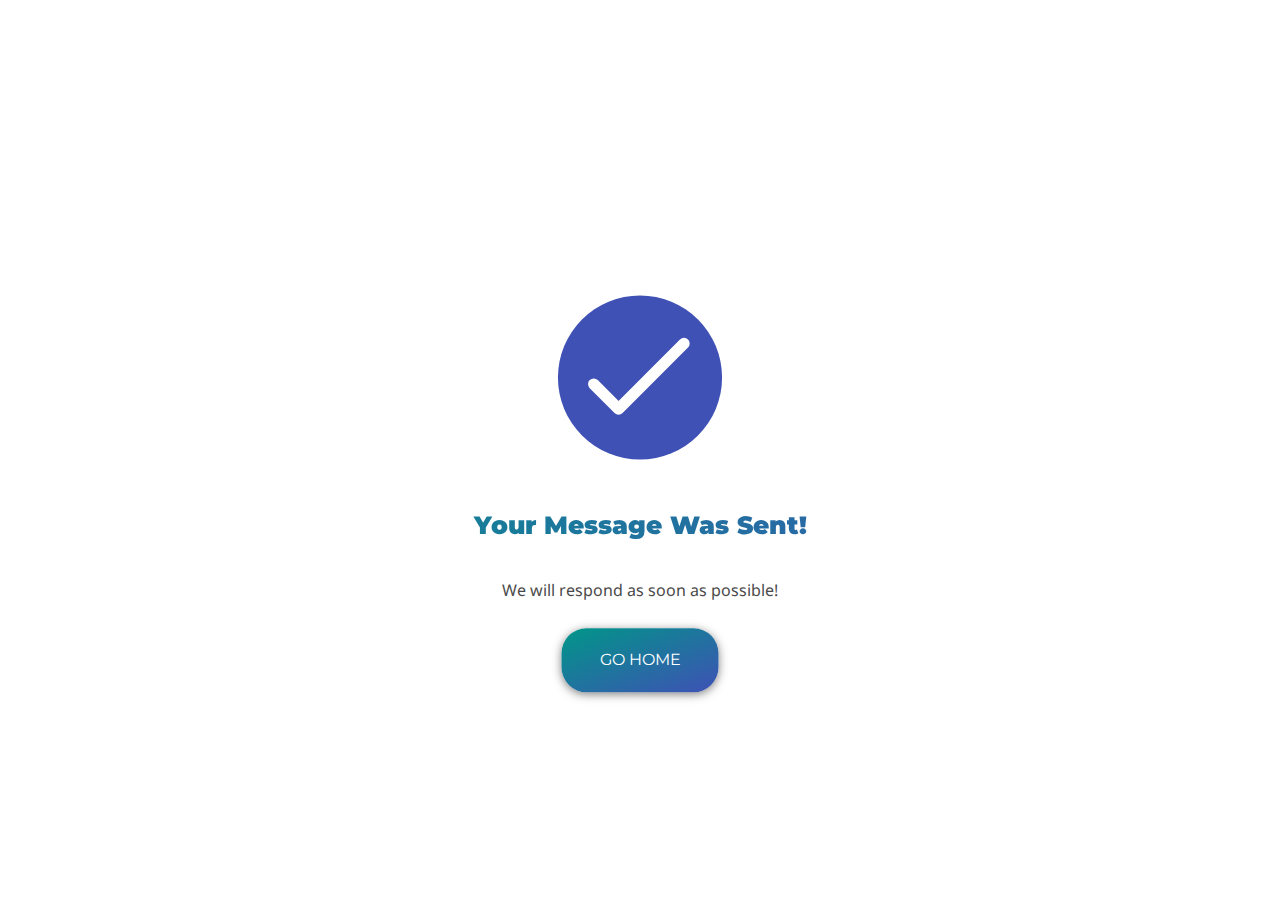
<file: src/success-message.html>
<!DOCTYPE html>
<html lang="pt-BR">
<head>
	<title>Success - Your Message Was Sent!</title>
	<meta charset="utf-8">
	<meta name="viewport" content="width=device-width, initial-scale=1, shrink-to-fit=no">
	<link rel="shortcut icon" href="img/logo/logo-1.png" />
	<!----------------------------- Bootstrap -------------------------------->
	<link rel="stylesheet" type="text/css" href="css/bootstrap.min.css">
	<!---------------------------- FontAwesome ------------------------------->
	<link rel="stylesheet" href="https://use.fontawesome.com/releases/v5.5.0/css/all.css" integrity="sha384-B4dIYHKNBt8Bc12p+WXckhzcICo0wtJAoU8YZTY5qE0Id1GSseTk6S+L3BlXeVIU" crossorigin="anonymous">
	<!-------------------------- Reset Bootstrap ----------------------------->
	<link rel="stylesheet" type="text/css" href="css/success-message.css">
	<link rel="stylesheet" type="text/css" href="css/elements-html.css">
	<link rel="stylesheet" type="text/css" href="css/structures-html.css">
	<link rel="stylesheet" type="text/css" href="css/responsives.css">
	<!------------------------------- Fonts ---------------------------------->
	<link href="https://fonts.googleapis.com/css?family=Montserrat:900" rel="stylesheet">
	<link href="https://fonts.googleapis.com/css?family=Noto+Sans:700" rel="stylesheet">
	<link href="https://fonts.googleapis.com/css?family=Lato:300" rel="stylesheet">
</head>
<body>
	<div class="container">
		<div class="success-message">
		    <svg viewBox="0 0 76 76" class="success-message__icon icon-checkmark oh">
		        <circle cx="38" cy="38" r="36"/>
		        <path fill="none" stroke="#FFFFFF" stroke-width="5" stroke-linecap="round" stroke-linejoin="round" stroke-miterlimit="10" d="M17.7,40.9l10.9,10.9l28.7-28.7"/>
		    </svg>
		    <h2 class="success-message__title text-color">Your Message Was Sent!</h2>
		    <div class="success-message__content">
		        <p>We will respond as soon as possible!</p>
		    	<a class="button-2" href="index.html">Go Home</a>
		    </div>
		</div>
	</div>

	






















	<!---------------------------- Jquery ------------------------------->
	<script type="text/javascript" src="js/jquery.min.js"></script>
	<!---------------------------- Bootstrap ---------------------------->
	<script type="text/javascript" src="js/bootstrap.min.js"></script>
	<script type="text/javascript" src="js/animation-success.js"></script>
</body>


</html>
</file>
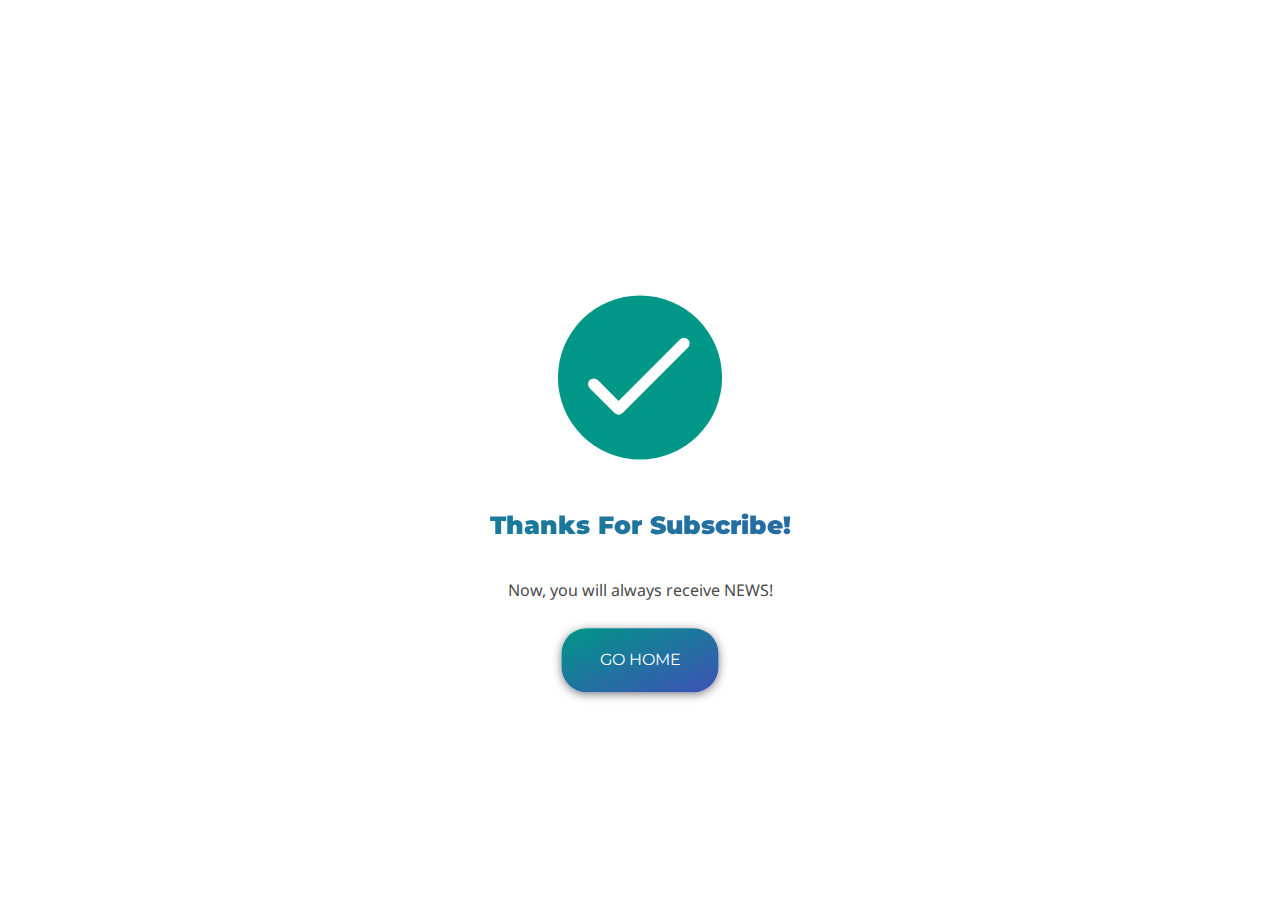
<file: src/success-subscribe.html>
<!DOCTYPE html>
<html lang="pt-BR">
<head>
	<title>Success - Your Message Was Sent!</title>
	<meta charset="utf-8">
	<meta name="viewport" content="width=device-width, initial-scale=1, shrink-to-fit=no">
	<link rel="shortcut icon" href="img/logo/logo-1.png" />
	<!----------------------------- Bootstrap -------------------------------->
	<link rel="stylesheet" type="text/css" href="css/bootstrap.min.css">
	<!---------------------------- FontAwesome ------------------------------->
	<link rel="stylesheet" href="https://use.fontawesome.com/releases/v5.5.0/css/all.css" integrity="sha384-B4dIYHKNBt8Bc12p+WXckhzcICo0wtJAoU8YZTY5qE0Id1GSseTk6S+L3BlXeVIU" crossorigin="anonymous">
	<!-------------------------- Reset Bootstrap ----------------------------->
	<link rel="stylesheet" type="text/css" href="css/success-message.css">
	<link rel="stylesheet" type="text/css" href="css/elements-html.css">
	<link rel="stylesheet" type="text/css" href="css/structures-html.css">
	<link rel="stylesheet" type="text/css" href="css/responsives.css">
	<!------------------------------- Fonts ---------------------------------->
	<link href="https://fonts.googleapis.com/css?family=Montserrat:900" rel="stylesheet">
	<link href="https://fonts.googleapis.com/css?family=Noto+Sans:700" rel="stylesheet">
	<link href="https://fonts.googleapis.com/css?family=Lato:300" rel="stylesheet">

	<style type="text/css">
		.icon-checkmark circle {
			fill: #009688;
		}
	</style>
</head>
<body>
	<div class="container">
		<div class="success-message">
		    <svg viewBox="0 0 76 76" class="success-message__icon icon-checkmark oh">
		        <circle cx="38" cy="38" r="36"/>
		        <path fill="none" stroke="#FFFFFF" stroke-width="5" stroke-linecap="round" stroke-linejoin="round" stroke-miterlimit="10" d="M17.7,40.9l10.9,10.9l28.7-28.7"/>
		    </svg>
		    <h2 class="success-message__title text-color">Thanks For Subscribe!</h2>
		    <div class="success-message__content">
		        <p>Now, you will always receive NEWS!</p>
		    	<a class="button-2" href="index.html">Go Home</a>
		    </div>
		</div>
	</div>

	






















	<!---------------------------- Jquery ------------------------------->
	<script type="text/javascript" src="js/jquery.min.js"></script>
	<!---------------------------- Bootstrap ---------------------------->
	<script type="text/javascript" src="js/bootstrap.min.js"></script>
	<script type="text/javascript" src="js/animation-success.js"></script>
</body>


</html>
</file>
<file: src/css/success-message.css>
/*----------------------------------- Succes Message ------------------------------------*/


/*--------------------- Body ---------------------*/
html,
body {
  height: 100%;
}

body {
  align-items: center;
  background-color: #fff;
  display: flex;
  justify-content: center;
}
/*--------------------- Body ---------------------*/

/*--------------------- Success ---------------------*/

.success-message {
  text-align: center;
  width: 100%;
  position: absolute;
  top: 50%;
  left: 50%;
  transform: translate(-50%, -50%);
}

.success-message__icon {
  max-width: 250px;
  padding: 3%;
}

.success-message__title {
	font-size: 25px;
  color: #3f51b5;
  transform: translateY(25px);
  opacity: 0;
  transition: all 600ms ease;
}
.active .success-message__title {
  transform: translateY(0);
  opacity: 1;
}

.success-message__content {
  color: #B8BABB;
  transform: translateY(25px);
  opacity: 0;
  transition: all 600ms ease;
  transition-delay: 150ms;
}
.active .success-message__content {
  transform: translateY(0);
  opacity: 1;
}

.icon-checkmark circle {
  fill: #3f51b5;
  transform-origin: 50% 50%;
  transform: scale(0);
  transition: transform 600ms cubic-bezier(0.22, 0.96, 0.38, 0.98);
}
.icon-checkmark path {
  transition: stroke-dashoffset 350ms ease;
  transition-delay: 100ms;
}
.active .icon-checkmark circle {
  transform: scale(1);
}
.success-message__content p {
	padding: 30px;
}
.success-message__content .button-2 {
	position: absolute;
	/*top: 50%;*/
	left: 50%;
	transform: translate(-50%,-30%);
	border-radius: 25px;
	padding: 20px 38px; 
	text-decoration: none;
	text-transform: uppercase;
	box-shadow: 0px 2px 10px rgba(0, 0, 0, 0.5);
	transition: all .2s ease-in-out;
}
.success-message__content .button-2:hover {
	transform: translate(-50%,-50%);
}
.oh {
	transition: all 0.1s linear;
	-webkit-animation: scale 2s linear infinite;
	animation: scale 2s linear infinite;
	z-index: 2;
}
/*--------------------- Success ---------------------*/

/*----------- Animation ------------*/

@-webkit-keyframes scale {
  0%, 100% {
    -webkit-transform: scale(1.3,1.3);
            transform: scale(1.3,1.3);
  }
  20% {
    -webkit-transform: scale(1.06,1.06);
            transform: scale(1.06,1.06);
  }
  40% {
    -webkit-transform: scale(1.12,1.12);
            transform: scale(1.12,1.12);
  }
  60% {
    -webkit-transform: scale(1.18,1.18);
            transform: scale(1.18,1.18);
  }
  80% {
    -webkit-transform: scale(1.24,1.24);
            transform: scale(1.24,1.24);
  }
}
@keyframes scale {
  0%, 100% {
    -webkit-transform: scale(1.3,1.3);
            transform: scale(1.3,1.3);
  }
  20% {
    -webkit-transform: scale(1.06,1.06);
            transform: scale(1.06,1.06);
  }
  40% {
    -webkit-transform: scale(1.12,1.12);
            transform: scale(1.12,1.12);
  }
  60% {
    -webkit-transform: scale(1.18,1.18);
            transform: scale(1.18,1.18);
  }
  80% {
    -webkit-transform: scale(1.24,1.24);
            transform: scale(1.24,1.24);
  }
}
/*----------- Animation ------------*/
/*----------------------------------- Succes Message ------------------------------------*/
</file>
<file: src/css/elements-html.css>
/*----------------------------------- Elements ------------------------------------*/


/*------------------------------------ Titles ------------------------------------*/

h1, h2, h3, h4, h5, h6 {
	font-family: 'Montserrat', sans-serif;
	font-weight: 900;
}
h1 {
	color: #fff;
	font-size: 100px;
}

/*------------------------------------ Titles ------------------------------------*/

/*------------------------------- Links and Buttons ------------------------------*/
a, button {
	font-family: 'Montserrat', sans-serif;
}
/*--- Button Without Background ---*/
.button-1 {
	text-decoration: none;
	outline: none;
	border: none;
	border-radius: 25px;
	padding: 20px 50px; 
	text-decoration: none;
	text-transform: uppercase;
	box-shadow: 0px 2px 10px rgba(0, 0, 0, 0.5);
	transition: all .2s ease-in-out;
	background: -webkit-linear-gradient(left, #009688, #3f51b5) !important;
	-webkit-background-clip: text !important;
	-webkit-text-fill-color: transparent !important;
	background: -moz-linear-gradient(left, #009688, #3f51b5) !important;
	-moz-background-clip: text !important;
	-moz-text-fill-color: transparent !important;
	border: 3px solid transparent;
	-moz-border-image: -moz-linear-gradient(to bottom right, #009688, #3f51b5);
	-webkit-border-image: -webkit-linear-gradient(to bottom right, #009688, #3f51b5);
	border-image: linear-gradient(to bottom right, #009688, #3f51b5);
	border-image-slice: 1;
	background: transparent;
}

.button-1:hover {
	text-decoration: none;
	outline: none;
	background: linear-gradient(to bottom right, #009688, #3f51b5) !important;
	-webkit-text-fill-color: #fff !important;
	-moz-text-fill-color: #fff !important;
	box-shadow: 5px 5px 30px 5px #636363;
	outline: none;
	resize: none;
}
/*--- Button With Background ---*/
.button-2 {
	text-decoration: none;
	outline: none;
	border: none;
	border-radius: 25px;
	padding: 18px 50px; 
	text-decoration: none;
	text-transform: uppercase;
	transition: all .2s ease-in-out;
	background: linear-gradient(to bottom right, #009688, #3f51b5) !important;
	-webkit-text-fill-color: #fff !important;
	-moz-text-fill-color: #fff !important;
}
.button-2:hover {
	border:none;
	background: transparent;
	box-shadow: none;
	outline: none;
	resize: none;
	box-shadow: 0px 2px 10px rgba(0, 0, 0, 0.5);
}

.button-3 {
	text-decoration: none;
	outline: none;
	border: none;
	border-radius: 25px;
	padding: 15px 40px; 
	text-decoration: none;
	text-transform: uppercase;
	transition: all .2s ease-in-out;
	color: #fff;
	border: 3px solid #fff;
	background: transparent;
}

.button-3:hover {
	text-decoration: none;
	outline: none;
	resize: none;
	background: #fff;
	border: 3px solid #fff;
	border-radius: 25px;
	box-shadow: 0px 2px 10px rgba(0, 0, 0, 0.5);
}
/*------------------------------- Links and Buttons ------------------------------*/

/*---------------------------------- Paragraphs ----------------------------------*/
p, small {
	font-family: 'Noto Sans', sans-serif;
	color: #4a4a4a;
}
time {
	font-family: 'Lato', sans-serif;
}
/*---------------------------------- Paragraphs ----------------------------------*/

/*-------------------------------------- hr --------------------------------------*/
.hr {
	border: 0;
	height: 2px;
	background: #333;
	background-image: -webkit-linear-gradient(left, #009688, #3f51b5);
	background-image: -moz-linear-gradient(left, #009688, #3f51b5);
	background-image: -ms-linear-gradient(left, #009688, #3f51b5);
	background-image: -o-linear-gradient(left, #009688, #3f51b5);
	/*width: 70%;*/
}
/*-------------------------------------- hr --------------------------------------*/

/*----------------------------------- Specials -----------------------------------*/
::selection {
    background-color: #00968896;
}
.logo i {
	font-size: 40px;
	text-align: center;
	color: #cecece;
	transition: .5s;
}
.logo i:hover {
	transform: scale(1.2) rotate(-45deg);
	background: -webkit-linear-gradient(left, #009688, #3f51b5) !important;
	-webkit-background-clip: text !important;
	-webkit-text-fill-color: transparent !important;
	background: -moz-linear-gradient(left, #009688, #3f51b5) !important;
	-moz-background-clip: text !important;
	-moz-text-fill-color: transparent !important;
}
.text-color {
	background: -webkit-linear-gradient(left, #009688, #3f51b5) !important;
	-webkit-background-clip: text !important;
	-webkit-text-fill-color: transparent !important;
	background: -moz-linear-gradient(left, #009688, #3f51b5) !important;
	-moz-background-clip: text !important;
	-moz-text-fill-color: transparent !important;
}
/*----------------------------------- Specials -----------------------------------*/

/*---------------------------------- Animations ----------------------------------*/
.zoom {
	animation:animatezoom 1s
}
@keyframes animatezoom {
	from {
		transform:scale(0)
	} 
	to {
		transform:scale(1)
	}
}
.preloader-logo {
	position: absolute;
	top: 40%;
	left: 45.5%;
	transform: translate(-50%,-50%);	
	z-index: 10;
	transition: all 0.1s linear;
	-webkit-animation: scale 2s linear infinite;
	animation: scale 2s linear infinite;
}
.preloader-logo.hidden-logo {
	display: hidden;
	opacity: 0;
	z-index: -10;
	transition-delay: 3.1s;
}
@-webkit-keyframes scale {
  0%, 100% {
    -webkit-transform: scale(1.1,1.1);
            transform: scale(1.1,1.1);
  }
  40% {
    -webkit-transform: scale(1.05,1.05);
            transform: scale(1.05,1.05);
  }
}
@keyframes scale {
  0%, 100% {
    -webkit-transform: scale(1.1,1.1);
            transform: scale(1.1,1.1);
  } 
  40% {
    -webkit-transform: scale(1.05,1.05);
            transform: scale(1.05,1.05);
  }
}
/*---------------------------------- Animations ----------------------------------*/

/*------------------------------ Separeted Sections ------------------------------*/
.logo-load {
	font-size: 120px;
	color: #fff;
	background: -webkit-linear-gradient(left, #009688, #3f51b5) !important;
	-webkit-background-clip: text !important;
	-webkit-text-fill-color: transparent !important;
	background: -moz-linear-gradient(left, #009688, #3f51b5) !important;
	-moz-background-clip: text !important;
	-moz-text-fill-color: transparent !important;
}
.logo-div-1 {
	margin: 0;
	padding: 0;
	width: 100%;
	background: #f1f1f161;
	text-align: center;
}
.logo-div-1 i {
	padding: 3%;
	font-size: 50px;
	background: -webkit-linear-gradient(left, #009688, #3f51b5) !important;
	-webkit-background-clip: text !important;
	-webkit-text-fill-color: transparent !important;
	background: -moz-linear-gradient(left, #009688, #3f51b5) !important;
	-moz-background-clip: text !important;
	-moz-text-fill-color: transparent !important;
	/*transform: rotate(180deg);*/
	transition: .5s;
}
.logo-div-2 {
	margin: 0;
	padding: 0;
	width: 100%;
	background: #f5f5f5;
	text-align: center;
}
.logo-div-2 i {
	padding: 3%;
	font-size: 50px;
	background: -webkit-linear-gradient(left, #009688, #3f51b5) !important;
	-webkit-background-clip: text !important;
	-webkit-text-fill-color: transparent !important;
	background: -moz-linear-gradient(left, #009688, #3f51b5) !important;
	-moz-background-clip: text !important;
	-moz-text-fill-color: transparent !important;
	/*transform: rotate(180deg);*/
	transition: .5s;
}
.logo-div-3 {
	margin: 0;
	padding: 0;
	/*width: 100%;*/
	height: 0;
	background: #f1f1f161;
	text-align: center;
	position: absolute;
	top: -3%;
	left: 50%;
	transform: translate(-50%,-50%);
}
.logo-div-3 i {
	font-size: 50px;
	background: -webkit-linear-gradient(left, #009688, #3f51b5) !important;
	-webkit-background-clip: text !important;
	-webkit-text-fill-color: transparent !important;
	background: -moz-linear-gradient(left, #009688, #3f51b5) !important;
	-moz-background-clip: text !important;
	-moz-text-fill-color: transparent !important;
	transform: rotate(90deg);
	transition: .5s;
}
.logo-div-1 i:hover {
	transform: scale(1.2) rotate(45deg);
}
.logo-div-2 i:hover {
	transform: scale(1.2) rotate(45deg);
}
.logo-div-3 i:hover {
	transform: scale(1.2) rotate(45deg);
}
/*------------------------------ Separeted Sections ------------------------------*/
</file>
<file: src/css/structures-html.css>
/*----------------------------------- Structures ------------------------------------*/


/*--------------------- Body ---------------------*/
html {
	background: #fff;
}
body {
	margin: 0;
	padding: 0;
}
/*--------------------- Body ---------------------*/

/*------------------- Preloader ------------------*/
.preloader {
	position: fixed;
	top: 0;
	left: 0;
	width: 100%;
	height: 100%;
	/*background: #e4f1ff;*/
	transition: 1s;
	z-index: 9;
}
.preloader:before {
	content: '';
	position: absolute;
	left: 0;
	width: 50%;
	height: 100%;
	background: #e4f1ff; 
	transition: 1s;
}
.preloader.complete:before {
	left: -50%;
	transition-delay: 3s;
}
.preloader:after {
	content: '';
	position: absolute;
	right: 0;
	width: 50%;
	height: 100%;
	background: #e4f1ff; 
	transition: 1s;

}
.preloader.complete:after {
	right: -50%;
	transition-delay: 3s;
}
.preloader.hidden-preloader {
	z-index: -9;
	transition-delay: 4s;
}
/*------------------- Preloader ------------------*/

/*-------------------- Header --------------------*/
header {
	margin: 0;
	padding: 0;
	width: 100%;
	height: 110vh;
	background: linear-gradient(rgba(0, 0, 0, 0.4), rgba(0, 0, 0, 0.4)), url("../img/bg/bg-3.jpg");
	background-attachment: fixed;
	background-position: center;
	background-size: cover;
	text-align: center;
}
header i {
	position: absolute;
	top: 50%;
	left: 50%;
	transform: translate(-50%,-50%);
	font-size: 200px;
	opacity: .5;
	z-index: -1;
	background: -webkit-linear-gradient(left, #009688, #3f51b5) !important;
	-webkit-background-clip: text !important;
	-webkit-text-fill-color: transparent !important;
	background: -moz-linear-gradient(left, #009688, #3f51b5) !important;
	-moz-background-clip: text !important;
	-moz-text-fill-color: transparent !important;
}
.header-intro {
	position: relative;
	padding-top: 25%;
	z-index: 1;
}
.header-intro hr {
	width: 60%;
}
.header-intro p {
	color: #cecece;
	margin-bottom: 5%;
}
.header-intro a {
	margin: 1%;
	text-decoration: none;
}
/*-------------------- Header --------------------*/

/*-------------------- Navbar --------------------*/
.sidebar {
	position: fixed;
	top: 0;
	left: -50%;
	width: 50%;
	height: 100%;
	background: #fff;
	transition: .7s;
	z-index: 5;
	text-align: left;
}
.sidebar.active {
	left: 0;
	box-shadow: 0px 0px 80px 5px #525252;
}
.toggle {
	position: absolute;
	top: 50%;
	right: -40px;
	transform: translateY(-50%);
	width: 60px;
	height: 60px;
	background: -webkit-linear-gradient(left, #009688, #3f51b5) !important;
	background: -moz-linear-gradient(left, #009688, #3f51b5) !important;
	border-radius: 50%;
	cursor: pointer;
	display: flex;
	justify-content: center;
	align-items: center;
}
.toggle:before {
	content: '';
	position: relative;
	left: -3px;
	width: 20px;
	height: 20px;
	border-top: 6px solid #fff;
	border-right: 6px solid #fff;
	transform: rotate(45deg);
	transition: .7s;
}
.sidebar.active .toggle:before {
	transform: rotate(585deg);
	left: 3px;
}
.sidebar ul {
	margin: 0;
	padding: 0;
	transition: .7s;
	padding: 60px;
	text-align: left;
	transform: translateX(-100%);
}
.sidebar.active ul {
	transform: translateX(0);
	transition-delay: 0.3s;
}
.sidebar ul li {
	list-style: none;
}
.sidebar ul li a {
	position: relative;
	display: inline-block;	
	font-size: 30px;
	text-decoration: none;
	padding: 0 20px;
	background: -webkit-linear-gradient(left, #009688, #3f51b5) !important;
	-webkit-background-clip: text !important;
	-webkit-text-fill-color: transparent !important;
	background: -moz-linear-gradient(left, #009688, #3f51b5) !important;
	-moz-background-clip: text !important;
	-moz-text-fill-color: transparent !important;
	transition: .7s;
	/*text-shadow: 5px 5px 10px rgba(0,0,0,.2);*/
}
.sidebar ul li a:hover {
	transform: translateX(10px);
	letter-spacing: 5px;
}
.sidebar i {
	position: absolute;
	top: 50%;
	left: 50%;
	transform: translate(-50%,-50%);
	font-size: 400px;
	opacity: .3;
	z-index: -1;
	background: -webkit-linear-gradient(left, #009688, #3f51b5) !important;
	-webkit-background-clip: text !important;
	-webkit-text-fill-color: transparent !important;
	background: -moz-linear-gradient(left, #009688, #3f51b5) !important;
	-moz-background-clip: text !important;
	-moz-text-fill-color: transparent !important;
}
/*-------------------- Navbar --------------------*/

/*--------------------- About --------------------*/
.about {
	margin: 0;
	padding: 0;
	width: 100%;
	height: auto;
	background: #fff;
}
.about-text {
	padding-top: 10%;
	padding-bottom: 10%;
}
.about-text p {
	text-align: justify;
}
.about-img {
	padding-top: 10%;
	padding-bottom: 10%;
}
.about img {
	width: 100%;
}
.about-bg-logo-1 {
	position: absolute;
	top: 30%;
	left: 10%;
	transform: translate(-50%,-50%) rotate(15deg);
}
.about-bg-logo-2 {
	position: absolute;
	top: 45%;
	left: 55%;
	transform: translate(-50%,-50%) rotate(-30deg);
}
.about-bg-logo-3 {
	position: absolute;
	top: 80%;
	left: 75%;
	transform: translate(-50%,-50%) rotate(155deg);
}
.about-bg-logo-4 {
	position: absolute;
	top: 70%;
	left: 20%;
	transform: translate(-50%,-50%) rotate(-150deg);
}
.about-bg-logo-5 {
	position: absolute;
	top: 85%;
	left: 45%;
	transform: translate(-50%,-50%) rotate(225deg);
}
.about-bg-logo-6 {
	position: absolute;
	top: 25%;
	left: 75%;
	transform: translate(-50%,-50%) rotate(50deg);
}
.about i {
	font-size: 100px;
	opacity: .3;
	z-index: -1;
	background: -webkit-linear-gradient(left, #009688, #3f51b5) !important;
	-webkit-background-clip: text !important;
	-webkit-text-fill-color: transparent !important;
	background: -moz-linear-gradient(left, #009688, #3f51b5) !important;
	-moz-background-clip: text !important;
	-moz-text-fill-color: transparent !important;
}
/*--------------------- About --------------------*/

/*-------------------- Services -------------------*/
.services {
	position: relative;
	margin: 0;
	padding: 0;
	width: 100%;
	height: auto;
	background: #f6fbff;
	text-align: center;
}
.services-title {
	padding-top: 10%;
	padding-bottom: 10%;
}
.services hr {
	width: 40%;
}
.services .card hr {
	width: 70%;
}
.services .card {
	min-width: 18rem;
	margin: 1%;
	border-radius: 0px;
	border: 0px;
	box-shadow: 10px 10px 30px 5px #cecece; 
	transition: .5s;
}
.services .card:hover {
	box-shadow: none; 
}
.services .card p {
	color: #636363;
	text-align: center;
	font-size: 13px;
}
.services .card h5 {
	padding-top: 3%;
}
.services i {
	font-size: 50px;
	background: -webkit-linear-gradient(left, #009688, #3f51b5) !important;
	-webkit-background-clip: text !important;
	-webkit-text-fill-color: transparent !important;
	background: -moz-linear-gradient(left, #009688, #3f51b5) !important;
	-moz-background-clip: text !important;
	-moz-text-fill-color: transparent !important;
}
.services i:nth-child(1) {
	padding-right: 3%;
}
.services i:nth-child(2) {
	padding-left: 3%;
	transform: rotateY(180deg);
}

/*-------------------- Services -------------------*/

/*-------------------- Graphics -------------------*/
.graphics {
	margin: 0;
	padding: 0;
	width: 100%;
	height: auto;
	background: linear-gradient(#00968885, #3f51b58c), url("../img/bg/bg-2.jpg");
	background-attachment: fixed;
	background-position: center;
	background-size: cover;
	text-align: center;
	color: #fff;
}
.graphics .container {
	padding-top: 5%;
	padding-bottom: 5%;
}
.graphics i {
	font-size: 60px;
	padding: 1%;
}
.graphics p {
	font-family: 'Montserrat', sans-serif;
	font-size: 25px;
	font-weight: 900;
	color: #fff;
}
.graphics h3 {
	letter-spacing: 3px;
	font-size: 18px;
}
/*-------------------- Graphics -------------------*/

/*------------------- Veterinary ------------------*/
.veterinary {
	margin: 0;
	padding: 0;
	width: 100%;
	height: auto;
	background: #f5f5f5;
	text-align: center;	
}
.veterinary .container {
	padding-bottom: 10%;
}
.veterinary hr {
	width: 40%;
}
.veterinary img {
	width: 150%;
	position: absolute;
	top: 100%;
	left: 50%;
	transform: translate(-50%,-50%);
	opacity: .7;
	z-index: 0;
}
.veterinary-title {
	padding-top: 10%;
	padding-bottom: 10%;
}
.veterinary .card {
	width: auto;
	height: auto;
	margin: 3%;
	border: none;
	border-radius: 0;
	box-shadow: 10px 10px 30px 5px #cecece; 
	z-index: 1;
	transition: .5s;
}
.veterinary .card:hover {
	box-shadow: none;
}
.veterinary p {
	font-size: 13px;
	padding-top: 10px;
}
.veterinary .button-2 {
	text-decoration: none;
	box-shadow: none;
	transition: .5s;
	padding: 15px 20px; 
	font-size: 15px;
}
.veterinary .button-2:hover {
	box-shadow: 10px 10px 30px 5px #cecece; 
}
/*------------------- Veterinary ------------------*/

/*------------------ Testimonials -----------------*/
.testimonials {
	margin: 0;
	padding: 0;
	width: 100%;
	height:auto;
	background: #f5f5f5;
	text-align: center;	
}
.testimonials .container {
	padding-top: 5%;
	padding-bottom: 5%;
}
.testimonials hr {
	width: 40%;
}
.testimonials img {
	width: 200px;
	border-radius: 50%;
}
.testimonials i {
	background: -webkit-linear-gradient(left, #009688, #3f51b5) !important;
	-webkit-background-clip: text !important;
	-webkit-text-fill-color: transparent !important;
	background: -moz-linear-gradient(left, #009688, #3f51b5) !important;
	-moz-background-clip: text !important;
	-moz-text-fill-color: transparent !important;
}

.quote {
	font-size: 30px;
	background: -webkit-linear-gradient(left, #009688, #3f51b5) !important;
	-webkit-background-clip: text !important;
	-webkit-text-fill-color: transparent !important;
	background: -moz-linear-gradient(left, #009688, #3f51b5) !important;
	-moz-background-clip: text !important;
	-moz-text-fill-color: transparent !important;
}

.slideshow-container {
	position: relative;
	padding: 5%;
}
.slideshow-container p {
	font-size: 20px;
	text-align: center;
	color: #888;
}
.slideshow-container small {
	font-weight: 900;
	font-size: 20px;
	background: -webkit-linear-gradient(left, #009688, #3f51b5) !important;
	-webkit-background-clip: text !important;
	-webkit-text-fill-color: transparent !important;
	background: -moz-linear-gradient(left, #009688, #3f51b5) !important;
	-moz-background-clip: text !important;
	-moz-text-fill-color: transparent !important;
}
.mySlides {
	display: none;
	padding: 0px;
	text-align: center;
}

.prev, .next {
	cursor: pointer;
	position: absolute;
	top: 50%;
	margin-top: -30px;
	padding: 16px;
	font-size: 40px;
	border-radius: 0 3px 3px 0;
	user-select: none;
	transition: .5s;
}

.prev {
	position: absolute;
	left: 0;
}
.next {
	position: absolute;
	right: 0;
}

.prev:hover, .next:hover {
	transform: scale(1.5);
}
.dot-container {
    text-align: center;
    padding: 5%;
}
.dot {
	cursor: pointer;
	height: 20px;
	width: 20px;
	margin: 0 2px;
	background-color: #3f51b5;
	border-radius: 50%;
	display: inline-block;
	transition: background-color 0.6s ease;
}
.actived, .dot:hover {
	background-color: #009688;
}
/*------------------ Testimonials -----------------*/

/*------------------- Subscribe -------------------*/
.subscribe {
	margin: 0;
	padding: 0;
	width: 100%;
	height: auto;
	background: linear-gradient(#00968885, #3f51b58c), url("../img/bg/bg-7.jpg");
	background-attachment: fixed;
	background-position: center;
	background-size: cover;
	text-align: center;
	color: #fff;
}
.subscribe .container {
	padding-top: 5%;
	padding-bottom: 5%;
}
.subscribe h2 {
	padding: 30px;
}
.subscribe input {
	position: relative;
	font-family: 'Noto Sans', sans-serif;
	outline: none;
	resize: none;
	border: none;
	border-radius: 25px;
	padding: 20px 35px; 
	width: 50%;
	transition: all .2s ease-in-out;
}
.subscribe input:focus {
	outline: none;
	resize: none;
	transform: translateY(-10%);
}
.subscribe input:hover {
	outline: none;
	resize: none;
	transform: translateY(-10%);
}
.subscribe .button-2 {
	border-radius: 25px;
	padding: 20px 50px; 
	text-decoration: none;
	text-transform: uppercase;
	box-shadow: none;
	transition: all .2s ease-in-out;
}
.subscribe .button-2:hover {
	outline: none;
	resize: none;
	transform: translateY(-10%);
}
/*------------------- Subscribe -------------------*/

/*---------------------- Blog ---------------------*/
.blog {
	margin: 0;
	padding: 0;
	width: 100%;
	height: auto;
	background: #f1f1f161;
	text-align: center;
}
.blog .container {
	padding-bottom: 10%;
}
.blog-title {
	padding-top: 10%;
	padding-bottom: 10%;
}
.blog hr {
	width: 40%;
}
.blog .card {
	width: 100%;
	margin: 3%;
	border-radius: 0;
	border: none;
	text-align: right;
	background: none;
	transition: .7s;
}
.blog .card-body {
	text-align: left;
}
.blog .card img {
	width: 100%;
	border-radius: 10px;
	transition: .3s;
}
.blog-link {
	font-family: 'Noto Sans', sans-serif;
	text-transform: uppercase;
	text-decoration: none;
	padding: 5%;
	color: #3f51b5;
	transition: .5s;
}
.blog-link:hover {
	text-decoration: none;
	background: -webkit-linear-gradient(left, #009688, #3f51b5) !important;
	-webkit-background-clip: text !important;
	-webkit-text-fill-color: transparent !important;
	background: -moz-linear-gradient(left, #009688, #3f51b5) !important;
	-moz-background-clip: text !important;
	-moz-text-fill-color: transparent !important;
}
.blog .card h5 {
	font-family: 'Noto Sans', sans-serif;
	font-size: 16px;
	margin-bottom: 10%;
	color: #262626;
	transition: .5s;
}
.blog .card time {
	font-weight: 500;
	margin: 3%;
	font-size: 15px;
}
.blog .card time a {
	font-family: 'Lato', sans-serif;
	text-decoration: none;
	font-weight: 900;
}
.blog .card time a:hover {
	background: -webkit-linear-gradient(left, #009688, #3f51b5) !important;
	-webkit-background-clip: text !important;
	-webkit-text-fill-color: transparent !important;
	background: -moz-linear-gradient(left, #009688, #3f51b5) !important;
	-moz-background-clip: text !important;
	-moz-text-fill-color: transparent !important;
}
.blog .card:hover {
	box-shadow: 10px 10px 30px 5px #cecece; 
	transform: translateY(-3%);
	background: #fff;
}
.blog .card:hover img {
	border-radius: 0;
}
.blog p {
	font-size: 12px;
}
/*---------------------- Blog ---------------------*/

/*--------------------- Contact -------------------*/
.contact {
	margin: 0;
	padding: 0;
	width: 100%;
	height: auto;
	background: #f1f1f161;
	text-align: center;
}
.contact .container {
	padding-bottom: 10%;
}
.contact hr {
	width: 40%;
}
.contact img {
	width: 80%;
	padding-top: 5%;
}
.contact form {
	text-align: left;
	font-family: 'Noto Sans', sans-serif;
}
.contact input {
	width: 100%;
	border: none;
	outline: none;
	resize: none;
	padding: 20px;
	border-radius: 25px;
	color: #262626;
	transition: .3s;
	font-size: 12px;
}
.contact input:hover {
	box-shadow: 5px 5px 30px 5px #cecece;
	transform: translateY(-10%);
}
.contact input:focus {
	box-shadow: 5px 5px 30px 5px #cecece;
	transform: translateY(-10%);
}
.contact label{
	font-size: 20px;
	background: -webkit-linear-gradient(left, #009688, #3f51b5) !important;
	-webkit-background-clip: text !important;
	-webkit-text-fill-color: transparent !important;
	background: -moz-linear-gradient(left, #009688, #3f51b5) !important;
	-moz-background-clip: text !important;
	-moz-text-fill-color: transparent !important;
}
.contact textarea {
	width: 100%;
	height: 150px;
	border: none;
	outline: none;
	resize: none;
	padding: 20px;
	border-radius: 25px;
	color: #262626;
	transition: .3s;
	font-size: 12px;
}
.contact textarea:hover {
	box-shadow: 5px 5px 30px 5px #cecece;
	transform: translateY(-10%);
}
.contact textarea:focus {
	box-shadow: 5px 5px 30px 5px #cecece;
	transform: translateY(-10%);
}
.contact form .button-2 {
	box-shadow: none;
	text-transform: uppercase;
	margin-top: 5%;
	width: 100%;
	border-radius: 25px;
	font-size: 20px;
	transition: .5s;
}
.contact form .button-2:hover {
	box-shadow: 5px 5px 30px 5px #cecece;
	transform: translateY(-10%);
}
.contact form .button-2:focus {
	outline: none;
	resize: none;
	box-shadow: 5px 5px 30px 5px #cecece;
	transform: translateY(-10%);
}
/*-------------------- Contact -------------------*/

/*--------------------- Footer -------------------*/
footer {
	margin: 0;
	padding: 0;
	width: 100%;
	height: auto;
	background: #fff;
	text-align: center;
}
.logo-contact {
	font-size: 60px;
	padding: 40px;
	background: -webkit-linear-gradient(left, #009688, #3f51b5) !important;
	-webkit-background-clip: text !important;
	-webkit-text-fill-color: transparent !important;
	background: -moz-linear-gradient(left, #009688, #3f51b5) !important;
	-moz-background-clip: text !important;
	-moz-text-fill-color: transparent !important;
}
footer .card {
	position: relative;
	width: 100%;
	border-radius: 0;
	border: none;
	text-align: center;
	background: #f6fbff;
	transition: all .2s ease-in-out;
}
footer .card:hover {
	transform: translateY(-3%);
	box-shadow: 0px 10px 30px -5px #cecece;
}
footer .card i {
	font-size: 30px;
	width: 70px;
	height: 70px;
	line-height: 70px;
	color: #fff;
	background: -webkit-linear-gradient(left, #009688, #3f51b5) !important;
	background: -moz-linear-gradient(left, #009688, #3f51b5) !important;
	border-radius: 50%;
	text-align: center;
}
footer .card h5 {
	font-size: 20px;
	padding-top: 20px;
}
footer .card p {
	font-size: 15px;
	padding-bottom: 20px;
}
footer a i {
	font-size: 25px;
	padding: 50px;
	text-decoration: none;
	color: #000;
}
footer a i:hover {
	text-decoration: none;
	background: -webkit-linear-gradient(left, #009688, #3f51b5) !important;
	-webkit-background-clip: text !important;
	-webkit-text-fill-color: transparent !important;
	background: -moz-linear-gradient(left, #009688, #3f51b5) !important;
	-moz-background-clip: text !important;
	-moz-text-fill-color: transparent !important; 
}
footer small {
	padding-bottom: 100px;
}
/*--------------------- Footer -------------------*/
</file>
<file: src/css/responsives.css>
/*----------------------------------- Responsives ------------------------------------*/

/*------------- (Max-Width 1200) -------------*/
@media only screen and (max-width: 1200px) {
	/*-------- Header --------*/
	.header-intro {
		padding-top: 30%;
	}
	/*-------- Header --------*/ 

	/*-------- About --------*/
	.about-text p {
		font-size: 13px;
	} 
	/*-------- About --------*/ 

	/*-------- Blog Page --------*/ 
	.comment-item a {
	  top: 48%;
	  left: 88%;
	}
	/*-------- Blog Page --------*/ 
}
/*------------- (Max-Width 1200) -------------*/

/*------------- (Max-Width 991) -------------*/
@media only screen and (max-width: 991px) {
	/*-------- Header --------*/
	.header-intro {
		padding-top: 40%;
	}
	.header-intro h1 {
		font-size: 70px;
	}
	/*-------- Header --------*/

	/*-------- Navbar --------*/
	.sidebar {
		left: -70%;
		width: 70%;
	}
	/*-------- Navbar --------*/

	/*-------- About --------*/
	.about-text {
		padding-bottom: 0%;
	}
	.about-img {
		text-align: center;
		padding-top: 0%;
	}
	.about-text p {
		font-size: 15px;
	} 
	.about img {
		width: 65%;
	}
	/*-------- About --------*/

	/*-------- Services --------*/
	.services .card {
		margin: 2%;
	}
	.services-bg-1 {
		top: 350%;
		left: 50%;
	}
	.services-bg-1 i {
		font-size: 600px;
	}
	/*-------- Services --------*/

	/*------- Subscribe ------*/
	.subscribe input {
		width: 70%;
	}
	.subscribe .button-2 {
	    left: 75%;
	} 
	/*------- Subscribe ------*/

	/*------- Coming Soon ------*/
	.coming-soon h2 {
		font-size: 50px;
	}
	.subs input {
	  width: 80% !important;
	}
	/*------- Coming Soon ------*/

	/*--- Separeted Sections ---*/
	.logo-div-3 {
		top: -2%;
	}
	/*--- Separeted Sections ---*/

	/*------ Blog Page ---------*/
	.comment-item a {
	  top: 48%;
	  left: 80%;
	}
	/*------ Blog Page ---------*/
}
/*------------- (Max-Width 991) -------------*/

/*------------- (Max-Width 767) -------------*/
@media only screen and (max-width: 767px) {
	/*-------- Header --------*/
	.header-intro {
		padding-top: 50%;
	}
	.header-intro h1 {
		font-size: 60px;
	}
	.header-intro hr {
		width: 80%;
	}
	.header-intro p {
		margin-bottom: 8%;
	}
	/*-------- Header --------*/

	/*-------- About --------*/
	.about img {
		width: 100%;
	}
	/*-------- About --------*/

	/*------ Veterinary ------*/
	.veterinary img {
		width: 100%;
		transform: translate(-50%,-25%);
		opacity: .8;
	}
	.veterinary .card {
		background: #ffffffb5;
		box-shadow: none; 
	}
	.slideshow-container p {
		font-size: 15px;
		padding: 20px;
	}
	.prev, .next {
		display: none;
	}
	/*------ Veterinary ------*/

	/*------- Subscribe ------*/
	.subscribe input {
		width: 80%;
		padding: 15px 25px; 
	}
	.subscribe .button-2 {
	    padding: 15px 25px; 
	    top: -55%;
    	left: 80%;
	} 
	/*------- Subscribe ------*/

	/*--------- Blog ---------*/
	.blog .card {
		margin: 1%;
	}
	/*--------- Blog ---------*/

	/*--- Separeted Sections ---*/
	.logo-div-3 {
		top: -1.5%;
	}
	/*--- Separeted Sections ---*/

	/*--- Success Message ---*/
	.success-message__icon {
	  max-width: 40%;
	}
	/*--- Success Message ---*/

	/*------ Blog Page ------*/
	.blog-1 h1 {
	  padding-top: 70%;
	  font-size: 30px;
	}
	.autor .card {
	  text-align: center;
	}
	.autor .card h4 {
		text-align: center;
	}
	.autor .card img {
	  width: 50%;
	}
	.comment-item a {
	  top: 48%;
	  left: 82%;
	}
	/*------ Blog Page ---------*/
}
/*------------- (Max-Width 767) -------------*/

/*------------- (Max-Width 575) -------------*/
@media only screen and (max-width: 575px) {
	/*------ Preloader -------*/
	.preloader-logo {
		top: 35%;
		left: 42.5%;
	}
	/*------ Preloader -------*/
	/*-------- Header --------*/
	.header-intro {
		padding-top: 55%;
	}
	/*-------- Header --------*/

	/*-------- NavBar --------*/
	.sidebar {
	left: -80%;
	width: 80%;
	}
	.toggle {
		opacity: .9;
	}
	.sidebar ul {
		padding: 40px;
	}
	.sidebar ul li a {
		font-size: 20px;
	} 
	/*-------- NavBar --------*/

	/*-------- Footer --------*/
	footer a i {
		font-size: 30px;
		padding: 30px;
	}
	/*-------- Footer --------*/

	/*-------- Specials --------*/
	.logo-div-1 i {
		padding: 8%;
	}
	.logo-div-2 i {
		padding: 8%;
	}
	/*-------- Specials --------*/

	/*-------- 404 Page --------*/
	.section-404 .button-2:hover {
		transform: none;
	}
	/*-------- 404 Page --------*/

	/*-------- blog Page --------*/
	.content-blog .card {
		margin: 0;
	  margin-bottom: 3%;
	  margin-top: 3%;
	}
	.content-blog input[type=search] {
	  width: 70%;
	  
	  -webkit-border-radius: 25px;
	  -moz-border-radius: 25px;
	  border-radius: 25px;
	  
	  -webkit-transition: all .5s;
	  -moz-transition: all .5s;
	  transition: all .5s;
	}
	.content-blog input[type=search]:focus {
	  width: 50%;
	  background-color: #fff;
	  border-color: #3f51b5;
	  
	  -webkit-box-shadow: 0 0 5px rgba(109,207,246,.5);
	  -moz-box-shadow: 0 0 5px rgba(109,207,246,.5);
	  box-shadow: 0 0 5px rgba(109,207,246,.5);
	}
	/*-------- blog Page --------*/

		
/*------------- (Max-Width 575) -------------*/

/*------------- (Max-Width 525) -------------*/
@media only screen and (max-width: 525px) {
	/*-------- Header --------*/
	.header-intro {
		padding-top: 60%;
	}
	.button-3 {
		padding: 12px 20px;
	}
	.button-2 {
		padding: 15px 20px;
	}
	/*-------- Header --------*/

	/*-------- Navbar --------*/
	.sidebar i {
		font-size: 280px;
	}
	/*-------- Navbar --------*/

	/*------- Graphics -------*/
	.graphics h3 {
		font-size: 13px;
	}
	/*------- Graphics -------*/

	/*------- Page Coming Soon -------*/
	.coming-soon h2 {
		font-size: 40px;
	}
	/*------- Page Coming Soon -------*/
}
/*------------- (Max-Width 525) -------------*/

/*------------- (Max-Width 441) -------------*/
@media only screen and (max-width: 441px) {
	/*------ Preloader -------*/
	.preloader-logo {
		top: 35%;
		left: 34%;
	}
	/*------ Preloader -------*/
	/*-------- Header --------*/
	.header-intro {
		padding-top: 85%;
	}
	
	/*-------- Header --------*/

	/*------- Subscribe ------*/
	.subscribe input {
	}
	.subscribe .button-2 {
	    padding: 15px 25px; 
	    top: -56%;
    	left: 75%;
	} 
	/*------- Subscribe ------*/

	/*------- 404 Page ------*/
	.error-div-1 {
		width: 350px;
		height: 350px;
	}
	.error-div-2 {
		width: 200px;
		height: 200px;
	}
	.four-1 {
		top: 10%;
		left: -30%;
		transform: translate(-50%,-50%);
		z-index: 1;
	}
	.four-2 {
		top: 10%;
		left: 70%;
		transform: translate(-50%,-50%);
		z-index: 3;
	}
	.error-logo {
		top: 20%;
		left: 20%;
		transform: translate(-50%,-50%);
		z-index: 2;
	}
	.section-404 .button-2 {
		top: 85%;
		left: 50%;
		transform: translate(-50%,-50%);
		padding: 20px 40px; 
	}
	.section-404 p {
		top: 69%;
		font-size: 11px;
	}
	/*------- 404 Page ------*/

	/*------ Blog Page ------*/
	.blog-1 h1 {
	  padding-top: 100%;
	  font-size: 30px;
	}
	.comment-item a {
	  top: 48%;
	  left: 78%;
	}
	/*------ Blog Page ------*/

	/*------- Page Coming Soon -------*/
	.coming-soon h2 {
		font-size: 35px;
		padding-top: 50%;
	}
	/*------- Page Coming Soon -------*/

}
/*------------- (Max-Width 441) -------------*/

/*------------- (Max-Width 375) -------------*/
@media only screen and (max-width: 375px) {
	/*------ Preloader -------*/
	.preloader-logo {
		top: 35%;
		left: 32%;
	}
	/*------ Preloader -------*/
	/*-------- Footer --------*/
	footer a i {
		font-size: 30px;
		padding: 25px;
	}
	/*-------- Footer --------*/
}
/*------------- (Max-Width 375) -------------*/

/*------------- (Max-Width 370) -------------*/
@media only screen and (max-width: 370px) {
	/*-------- Header --------*/
	.button-3 {
		padding: 12px 15px;
	}
	.button-2 {
		padding: 15px 15px;
	}
	/*-------- Header --------*/
	/*------- Subscribe ------*/
	.subscribe{
		height: 60vh;
	}
	/*------- Subscribe ------*/
}
/*------------- (Max-Width 370) -------------*/

/*------------- (Max-Width 350) -------------*/
@media only screen and (max-width: 350px) {
	/*-------- Header --------*/
	.button-3 {
		padding: 12px 12px;
	}
	.button-2 {
		padding: 15px 12px;
	}
	.header-intro {
		padding-top: 25%;
	}
	/*-------- Header --------*/

	/*-------- Navbar --------*/
	.sidebar i {
		font-size: 250px;
	}
	/*-------- Navbar --------*/

	/*-------- Footer --------*/
	footer a i {
		font-size: 30px;
		padding: 20px;
	}
	/*-------- Footer --------*/
}
/*------------- (Max-Width 350) -------------*/

/*------------- (Max-Width 335) -------------*/
@media only screen and (max-width: 335px) {
	/*------ Preloader -------*/
	.preloader-logo {
		top: 35%;
		left: 30%;
	}
	/*------ Preloader -------*/
	/*-------- Header --------*/
	.button-3 {
		padding: 12px 8px;
	}
	.button-2 {
		padding: 15px 8px;
	}
	/*-------- Header --------*/

	/*-------- Services --------*/
	.services-title {
		padding-top: 15%;
	}
	/*-------- Services --------*/

	/*------- Subscribe ------*/
	.subscribe{
		height: 80vh;
	}
	/*------- Subscribe ------*/
	/*------- 404 Page ------*/
	.error-div-1 {
		width: 300px;
		height: 300px;
	}
	.error-div-2 {
		width: 150px;
		height: 150px;
	}
	.four-1 {
		top: 50%;
		left: 5%;
		transform: translate(-50%,-50%);
		z-index: 1;
	}
	.four-2 {
		top: 50%;
		left: 95%;
		transform: translate(-50%,-50%);
		z-index: 3;
	}
	.error-logo {
		top: 10%;
		left: 10%;
		transform: translate(-50%,-50%);
		z-index: 2;
	}
	.section-404 .button-2 {
		top: 100%;
		left: 50%;
		transform: translate(-50%,-50%);
		padding: 20px 33px; 
		-webkit-text-fill-color: #3f51b5 !important;
		-moz-text-fill-color: #3f51b5 !important;
		background: #fff !important;
	}
	.section-404 p {
		top: 75%;
		font-size: 11px;
	}
	/*------- 404 Page ------*/

	/*------ Blog Page ------*/
	.blog-1 h1 {
	  padding-top: 90%;
	  font-size: 30px;
	}
	.comment-item a {
	  top: 48%;
	  left: 75%;
	}
	.share-socials {
	  padding: 1%;
	}
	/*------ Blog Page ------*/

	/*------- Page Coming Soon -------*/
	.coming-soon h2 {
		font-size: 30px;
	}
	/*------- Page Coming Soon -------*/
}
/*------------- (Max-Width 335) -------------*/
</file>
